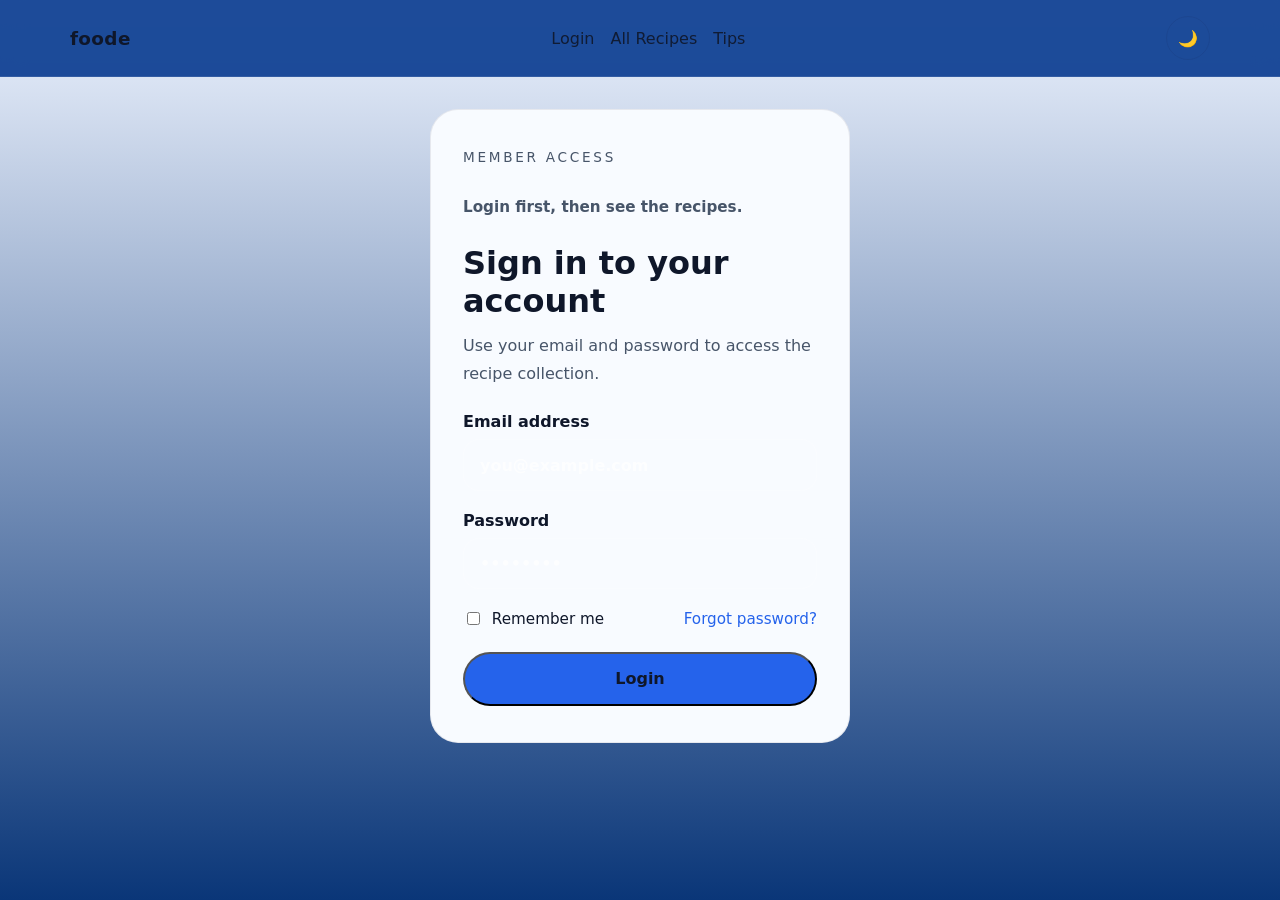
<file: index.html>
<!doctype html>
<html lang="en">
<head>
  <meta charset="utf-8" />
  <meta name="viewport" content="width=device-width,initial-scale=1" />
  <title>Foode — All Recipes</title>
  <link rel="stylesheet" href="style.css" />
</head>
<body>
  <header class="site-header">
    <div class="topbar">
      <div class="brand">foode</div>
      <nav class="nav-links" aria-label="Primary navigation">
        <a href="food.html">Login</a>
        <a href="recipes.html">All Recipes</a>
        <a href="tips.html">Tips</a>
      </nav>
      <button id="theme-toggle" class="theme-toggle" aria-label="Toggle dark and light mode">🌙</button>
    </div>
  </header>

  <main class="page-content">
    <section class="section recipe-section">
      <div class="section-header">
        <h1>Global Traditional Foods – Step-by-Step Recipe Collection</h1>
        <p>That’s a very large list, so here’s a simple “how it’s usually made” guide for each item in short form.</p>
      </div>

      <h2>Armenia, Georgia, Turkey & Central Asia</h2>

      <h3>Shashlik (Tajikistan)</h3>
      <ol>
        <li>Cut meat into cubes.</li>
        <li>Mix onion, vinegar, salt, pepper and spices.</li>
        <li>Marinate meat for 1–2 hours.</li>
        <li>Thread meat onto skewers.</li>
        <li>Grill until cooked and slightly charred.</li>
        <li>Serve hot with bread or salad.</li>
      </ol>

      <h3>Kuttab (Azerbaijan)</h3>
      <p>Make thin dough circles, fill with greens or meat, fold and cook on a dry pan. Brush with butter.</p>

      <h3>Khachapuri (Georgia)</h3>
      <ol>
        <li>Prepare soft yeast dough and let it rise.</li>
        <li>Mix cheese with butter.</li>
        <li>Shape dough into boat form.</li>
        <li>Fill center with cheese mixture.</li>
        <li>Bake until golden brown.</li>
        <li>Add butter and egg on top before serving.</li>
      </ol>

      <h3>Khinkali (Georgia)</h3>
      <p>Fill dumpling dough with spiced meat and broth, fold into pleats and boil until cooked.</p>

      <h3>Dolma (Armenia)</h3>
      <p>Stuff grape leaves with rice, herbs and meat. Roll tightly and simmer with lemon.</p>

      <h3>Lavash (Armenia)</h3>
      <p>Mix flour, water and salt into dough. Roll thin and cook on a hot griddle.</p>

      <h3>Gata (Armenia)</h3>
      <p>Prepare buttery pastry filled with sweet flour mixture. Bake until golden.</p>

      <h3>Baklava (Turkey)</h3>
      <p>Layer phyllo sheets with butter and nuts. Bake and pour sugar syrup on top.</p>

      <h3>Doner Kebab (Turkey)</h3>
      <p>Marinate sliced meat with yogurt and spices. Roast or pan-cook and serve in bread.</p>

      <h3>Pide (Turkey)</h3>
      <p>Shape dough into boats, fill with cheese or meat and bake until crisp.</p>

      <h3>Meze (Turkey)</h3>
      <p>Serve small dishes like hummus, olives, yogurt dips and salads together.</p>

      <h3>Kofte (Turkey)</h3>
      <p>Mix minced meat with onion, parsley and spices. Shape and grill or fry.</p>

      <hr />

      <h2>European Traditional Foods</h2>

      <h3>Pizza Neapolitan (Italy)</h3>
      <ol>
        <li>Prepare pizza dough and let it rise.</li>
        <li>Spread tomato sauce over the dough.</li>
        <li>Add mozzarella cheese.</li>
        <li>Bake in a very hot oven.</li>
        <li>Add fresh basil and olive oil.</li>
        <li>Slice and serve hot.</li>
      </ol>

      <h3>Lasagna (Italy)</h3>
      <p>Layer pasta sheets with meat sauce, béchamel and cheese. Bake until bubbling.</p>

      <h3>Spaghetti Carbonara (Italy)</h3>
      <p>Cook pasta and mix with egg, cheese, pepper and crispy pancetta.</p>

      <h3>Risotto (Italy)</h3>
      <p>Cook arborio rice slowly with broth, butter, onion and parmesan.</p>

      <h3>Gelato (Italy)</h3>
      <p>Churn milk, cream, sugar and flavoring into smooth frozen dessert.</p>

      <h3>Tiramisu (Italy)</h3>
      <p>Layer coffee-soaked biscuits with mascarpone cream and cocoa powder.</p>

      <h3>Gnocchi (Italy)</h3>
      <p>Mix mashed potatoes with flour, shape dumplings and boil until floating.</p>

      <h3>Focaccia (Italy)</h3>
      <p>Top olive oil dough with herbs and bake until fluffy and golden.</p>

      <hr />

      <h2>African Foods</h2>

      <h3>Poulet Nyembwe (Gabon)</h3>
      <p>Cook chicken in rich palm nut sauce with spices and vegetables.</p>

      <h3>Thieboudienne (Senegal)</h3>
      <p>Cook fish, vegetables and rice together in tomato-based broth.</p>

      <h3>Yassa Chicken (Senegal)</h3>
      <p>Marinate chicken with lemon and onions, then grill and simmer.</p>

      <h3>Maafe (West Africa)</h3>
      <p>Prepare peanut stew with meat, vegetables and tomatoes.</p>

      <h3>Waakye (Ghana)</h3>
      <p>Cook rice and beans together with millet leaves for color and flavor.</p>

      <h3>Kelewele (Ghana)</h3>
      <p>Season ripe plantains with ginger and chili, then fry until caramelized.</p>

      <h3>Shisa Nyama (South Africa)</h3>
      <p>Season meat and grill over open flame barbecue.</p>

      <h3>Malva Pudding (South Africa)</h3>
      <p>Bake sweet sponge pudding and pour warm cream sauce over it.</p>

      <h3>Milk Tart (South Africa)</h3>
      <p>Fill pastry crust with creamy cinnamon custard.</p>

      <hr />

      <h2>Middle Eastern Foods</h2>

      <h3>Mansaf (Jordan)</h3>
      <p>Serve lamb cooked in yogurt sauce over rice and flatbread.</p>

      <h3>Kabsa (Saudi Arabia)</h3>
      <ol>
        <li>Fry onions in oil.</li>
        <li>Add chicken or meat with spices.</li>
        <li>Add tomatoes and cook well.</li>
        <li>Pour water or broth and simmer.</li>
        <li>Add rice and cook until soft.</li>
        <li>Garnish with nuts or raisins.</li>
      </ol>

      <h3>Mandi (Yemen)</h3>
      <p>Prepare smoky rice and slow-cooked meat with aromatic spices.</p>

      <h3>Maqluba (Palestine)</h3>
      <p>Layer rice, vegetables and meat in pot, cook and flip upside down.</p>

      <h3>Musakhan (Palestine)</h3>
      <p>Top flatbread with onions, sumac and roasted chicken.</p>

      <h3>Kibbeh (Lebanon)</h3>
      <p>Mix bulgur with minced meat and spices. Fry or bake with filling.</p>

      <h3>Manakish (Lebanon)</h3>
      <p>Spread za’atar or cheese on flatbread dough and bake.</p>

      <h3>Fattoush (Lebanon)</h3>
      <p>Mix vegetables, herbs, and toasted pita with lemon dressing.</p>

      <h3>Kofta Mishwiyyeh (Lebanon)</h3>
      <p>Shape seasoned minced meat skewers and grill.</p>

      <h3>Kunafa (Middle East)</h3>
      <p>Layer shredded pastry with cheese, bake and soak with syrup.</p>

      <h3>Umm Ali (Egypt)</h3>
      <p>Bake puff pastry pieces with milk, nuts and raisins.</p>

      <h3>Basbousa (Egypt)</h3>
      <p>Bake semolina cake and soak with sugar syrup.</p>

      <h3>Halva (Middle East)</h3>
      <p>Cook tahini with sugar syrup into dense sweet confection.</p>

      <h3>Tahini (Middle East)</h3>
      <p>Blend toasted sesame seeds with oil into smooth paste.</p>

      <h3>Labneh (Middle East)</h3>
      <p>Strain yogurt overnight until thick and creamy.</p>

      <h3>Muhammara (Syria)</h3>
      <p>Blend roasted peppers, walnuts, breadcrumbs and pomegranate molasses.</p>

      <h3>Ghraybeh (Syria)</h3>
      <p>Bake buttery shortbread cookies with powdered sugar.</p>

      <h3>Biryani (Iraqi Style)</h3>
      <p>Layer spiced rice with meat and saffron, then steam together.</p>

      <h3>Masgouf (Iraq)</h3>
      <p>Marinate fish with tamarind and grill over open fire.</p>

      <h3>Kleicha (Iraq)</h3>
      <p>Prepare date-filled spiced cookies and bake.</p>

      <h3>Tahdig (Iran)</h3>
      <p>Cook rice until crispy golden crust forms at the bottom.</p>

      <h3>Ghormeh Sabzi (Iran)</h3>
      <p>Simmer herbs, beans and meat into fragrant stew.</p>

      <h3>Fesenjan (Iran)</h3>
      <p>Cook chicken in walnut and pomegranate sauce.</p>

      <h3>Joojeh Kabab (Iran)</h3>
      <p>Marinate chicken with saffron and yogurt, then grill.</p>

      <h3>Ash Reshteh (Iran)</h3>
      <p>Make thick soup with herbs, noodles and beans.</p>

      <h3>Sohan (Iran)</h3>
      <p>Cook saffron brittle with butter, flour and pistachios.</p>

      <h3>Gaz (Iran)</h3>
      <p>Prepare nougat with pistachios and rosewater.</p>

      <h3>Machboos (Kuwait/UAE)</h3>
      <p>Cook spiced rice with meat, onions and dried lime.</p>

      <h3>Luqaimat (UAE)</h3>
      <p>Fry dough balls and drizzle with date syrup.</p>

      <h3>Balaleet (UAE)</h3>
      <p>Cook sweet vermicelli with saffron and top with omelet.</p>

      <h3>Shuwa (Oman)</h3>
      <p>Slow-cook marinated meat wrapped in leaves until tender.</p>

      <h3>Saloona (Qatar)</h3>
      <p>Prepare spiced stew with meat and vegetables.</p>

      <h3>Harees (Middle East)</h3>
      <p>Cook wheat and meat slowly until creamy.</p>

      <h3>Bourek (Algeria)</h3>
      <p>Fill pastry with meat or cheese and fry or bake.</p>

      <h3>Tajine Lahlou (Algeria)</h3>
      <p>Cook lamb with dried fruits and sweet spices.</p>

      <h3>Lablabi (Tunisia)</h3>
      <p>Serve chickpea soup with bread, garlic and cumin.</p>

      <h3>Brik (Tunisia)</h3>
      <p>Fill pastry with egg and tuna, then fry crispy.</p>

      <h3>Ojja (Tunisia)</h3>
      <p>Cook eggs in spicy tomato and sausage sauce.</p>

      <h3>Madrouba (Qatar)</h3>
      <p>Cook rice, milk and chicken into creamy porridge.</p>

      <hr />

      <h2>Traditional Drinks & Desserts</h2>

      <h3>Jébena Coffee (Ethiopia)</h3>
      <p>Brew freshly roasted coffee beans in traditional clay pot.</p>

      <h3>Rooibos Tea (South Africa)</h3>
      <p>Steep rooibos leaves in hot water and serve warm.</p>

      <h3>Maghrebi Mint Tea (Morocco)</h3>
      <p>Brew green tea with fresh mint and sugar.</p>

      <h3>Karkadeh (Egypt)</h3>
      <p>Steep hibiscus flowers in hot water with sugar.</p>

      <h3>Sobia (Saudi Arabia)</h3>
      <p>Blend barley or bread with milk, sugar and cardamom.</p>

      <h3>Karak Chai (Middle East)</h3>
      <p>Boil tea with milk, sugar and spices.</p>

      <h3>Qahwa (Arabian Coffee)</h3>
      <p>Brew lightly roasted coffee with cardamom and saffron.</p>

      <h3>Esh El Asfour (Lebanon)</h3>
      <p>Cook small pasta in sweet milk pudding.</p>

      <h3>Awameh (Syria)</h3>
      <p>Fry dough balls and coat with syrup.</p>

      <h3>Ma'amoul (Middle East)</h3>
      <p>Bake semolina cookies stuffed with dates or nuts.</p>

      <h3>Kataifi (Middle East)</h3>
      <p>Fill shredded pastry with nuts, bake and add syrup.</p>

      <h3>Zalabia (Middle East)</h3>
      <p>Fry batter spirals and soak in syrup.</p>

      <hr />

      <h2>Global Modern Favorites</h2>

      <h3>Choc Lava Cake</h3>
      <p>Bake chocolate cake with soft molten center.</p>

      <h3>Chocolate Mousse</h3>
      <p>Whip melted chocolate with cream and chill.</p>

      <h3>Oreo Bread</h3>
      <p>Mix crushed Oreos into bread batter and bake.</p>

      <h3>Homemade Popsicles</h3>
      <p>Freeze fruit juice or yogurt in molds.</p>

      <h3>Egg Pops</h3>
      <p>Coat boiled eggs with batter and fry on sticks.</p>

      <h3>Cronut (Global)</h3>
      <p>Layer croissant dough, fry like donut and glaze.</p>

      <h3>Cake Pops (Global)</h3>
      <p>Mix cake crumbs with frosting, shape into balls and coat with chocolate.</p>

      <h3>Bubble Tea (Taiwan)</h3>
      <ol>
        <li>Brew strong tea and cool it.</li>
        <li>Cook tapioca pearls until soft.</li>
        <li>Add sugar syrup to the pearls.</li>
        <li>Mix tea with milk and ice.</li>
        <li>Add tapioca pearls into a glass.</li>
        <li>Pour tea mixture over and serve with a wide straw.</li>
      </ol>

      <h3>Acai Bowl (Brazil)</h3>
      <p>Blend frozen acai with fruits and top with granola.</p>

      <h3>Avocado Toast (Global)</h3>
      <p>Spread mashed avocado on toasted bread with seasoning.</p>

      <hr />

      <h2>Exotic & Regional Specialties</h2>

      <h3>Casu Marzu (Italy)</h3>
      <p>A traditional Sardinian sheep milk cheese that contains live insect larvae (maggots). It is known for its extremely pungent flavor and soft, spreadable texture, making it one of the most polarizing and unique cheeses in the world.</p>

      <h3>Escamoles (Mexico)</h3>
      <p>Often referred to as "insect caviar," this delicacy consists of the edible larvae and pupae of ants harvested from the roots of the agave plant. It has a mild, buttery, and slightly nutty flavor, typically sautéed with butter and spices.</p>

      <h3>Hákarl (Iceland)</h3>
      <p>A national dish of Iceland consisting of fermented shark meat. The shark is cured with a specific fermentation process and hung to dry for several months. It is known for its very strong ammonia-rich smell and taste.</p>

      <h3>Bird's Nest Soup (China)</h3>
      <p>A highly prized and expensive delicacy in Chinese cuisine made from the solidified saliva of swiftlets. The nests are harvested from deep cave walls and dissolved in broth to create a gelatinous, nourishing soup.</p>

      <h2>Regional Indian Specialties</h2>

      <h3>Poha Jalebi (Indore)</h3>
      <p>While poha is common across India, the specific combination of flattened rice served with crispy, syrupy jalebi, crunchy sev, and a spicy fennel seed gravy is a signature, unique breakfast pairing native to Madhya Pradesh.</p>

      <h3>Litti Chokha (Bihar)</h3>
      <p>A rustic, traditional dish made of whole wheat dough balls stuffed with roasted gram flour (sattu), baked over coal, and served with a mashed vegetable chokha (spiced potato, tomato, and eggplant).</p>

      <h3>Gobhi Musallam (Awadhi)</h3>
      <p>An elaborate royal vegetarian dish where a whole cauliflower is carefully blanched, stuffed, and roasted or slow-cooked in a rich, creamy Mughlai gravy. It is a stunning visual and textual treat.</p>

      <hr />

      <h2>Quick Snack Ideas</h2>

      <h3>Cheesy Paneer &amp; Veggie Toast</h3>
      <p>Combine grated paneer (cottage cheese), finely chopped capsicum, onions, and a dash of herbs. Spread this mixture on whole-wheat bread, top it with a slice of cheese, and toast it on a tawa until golden. It’s a protein-packed mini-pizza alternative.</p>

      <h3>Tangy Sweet Corn Chaat</h3>
      <p>Toss boiled sweet corn with finely chopped tomatoes, a squeeze of lemon juice, and a sprinkle of chaat masala. For extra crunch, you can mix in boiled potatoes or diced cucumber. It is naturally sweet, slightly spicy, and very refreshing.</p>

      <h3>Veggie &amp; Cheese Pinwheels</h3>
      <p>Spread cream cheese or mayonnaise on a tortilla (or chapati). Sprinkle shredded cheese, finely chopped vegetables (like carrots and bell peppers), and maybe a few pieces of sliced ham or crushed nuts. Roll it up tightly, slice into bite-sized "wheels," and watch them disappear.</p>

      <hr />

      <h2>Chips &amp; Snacks</h2>

      <h3>Potato Chips</h3>
      <ol>
        <li>Slice potatoes very thin.</li>
        <li>Soak in water and dry well.</li>
        <li>Deep fry until crispy.</li>
        <li>Add salt or seasoning.</li>
      </ol>

      <h3>French Fries</h3>
      <ol>
        <li>Cut potatoes into strips.</li>
        <li>Soak in cold water.</li>
        <li>Fry once at medium heat.</li>
        <li>Fry again at high heat for crispiness.</li>
        <li>Add salt.</li>
      </ol>

      <h3>Nachos</h3>
      <ol>
        <li>Cut tortillas into triangles.</li>
        <li>Fry or bake until crispy.</li>
        <li>Add cheese, salsa, jalapeños, and sauces.</li>
      </ol>

      <h3>Cheese Puffs</h3>
      <p>Make cornmeal dough. Shape into puffs. Bake or fry. Coat with cheese powder.</p>

      <h3>Butter Popcorn</h3>
      <ol>
        <li>Heat oil or butter in a pan.</li>
        <li>Add popcorn kernels.</li>
        <li>Cover until popping stops.</li>
        <li>Mix with melted butter and salt.</li>
      </ol>

      <hr />

      <h2>Fast Food</h2>

      <h3>Burgers</h3>
      <ol>
        <li>Cook chicken or veg patty.</li>
        <li>Toast burger buns.</li>
        <li>Add lettuce, tomato, onion, cheese, sauces.</li>
        <li>Assemble and serve.</li>
      </ol>

      <h3>Pizza</h3>
      <ol>
        <li>Prepare pizza dough.</li>
        <li>Spread pizza sauce.</li>
        <li>Add cheese and toppings.</li>
        <li>Bake until golden.</li>
      </ol>

      <h3>Hot Dogs</h3>
      <ol>
        <li>Cook sausage.</li>
        <li>Place in bun.</li>
        <li>Add ketchup, mustard, onions, or cheese.</li>
      </ol>

      <h3>Fried Chicken</h3>
      <p>Marinate chicken. Coat with flour and spices. Deep fry until crispy.</p>

      <h3>Shawarma</h3>
      <ol>
        <li>Marinate chicken or meat.</li>
        <li>Grill or roast.</li>
        <li>Slice thinly.</li>
        <li>Wrap in pita with garlic sauce and vegetables.</li>
      </ol>

      <hr />

      <h2>Sweet Junk Foods</h2>

      <h3>Donuts</h3>
      <ol>
        <li>Prepare sweet dough.</li>
        <li>Shape into rings.</li>
        <li>Deep fry.</li>
        <li>Add glaze or sugar.</li>
      </ol>

      <h3>Ice Cream</h3>
      <ol>
        <li>Mix milk, cream, sugar, and flavor.</li>
        <li>Chill and churn.</li>
        <li>Freeze until solid.</li>
      </ol>

      <h3>Chocolate Bars</h3>
      <ol>
        <li>Melt cocoa and cocoa butter.</li>
        <li>Add sugar and milk.</li>
        <li>Pour into molds.</li>
        <li>Cool and harden.</li>
      </ol>

      <h3>Candy</h3>
      <ol>
        <li>Heat sugar syrup.</li>
        <li>Add flavor and color.</li>
        <li>Shape and cool.</li>
      </ol>

      <h3>Cookies</h3>
      <ol>
        <li>Mix flour, butter, sugar, and eggs.</li>
        <li>Shape dough.</li>
        <li>Bake until golden.</li>
      </ol>

      <hr />

      <h2>Bakery &amp; Processed Foods</h2>

      <h3>Cream Cakes</h3>
      <ol>
        <li>Bake sponge cake.</li>
        <li>Add cream layers.</li>
        <li>Decorate with icing.</li>
      </ol>

      <h3>Puffs</h3>
      <ol>
        <li>Prepare puff pastry.</li>
        <li>Add filling (veg/chicken).</li>
        <li>Bake until flaky.</li>
      </ol>

      <h3>Instant Noodles</h3>
      <p>Make noodle dough. Steam and fry-dry noodles. Pack with seasoning sachets.</p>

      <h3>Packaged Cupcakes</h3>
      <p>Make cake batter. Bake in small cups. Add frosting and pack.</p>

      <h3>Sugary Cereals</h3>
      <p>Shape grain mixture. Toast or bake. Coat with sugar syrup.</p>

      <hr />

      <h2>Drinks &amp; Frozen Treats</h2>

      <h3>Cola / Soft Drinks</h3>
      <ol>
        <li>Mix flavored syrup, sugar, and water.</li>
        <li>Add carbon dioxide gas.</li>
        <li>Chill and bottle.</li>
      </ol>

      <h3>Milkshakes</h3>
      <ol>
        <li>Blend milk, ice cream, and flavoring.</li>
        <li>Serve cold.</li>
      </ol>

      <h3>Energy Drinks</h3>
      <p>Mix water, sugar, caffeine, vitamins, and flavor. Carbonate and bottle.</p>

      <h3>Slushies</h3>
      <ol>
        <li>Blend flavored syrup with crushed ice.</li>
        <li>Freeze slightly for slushy texture.</li>
      </ol>

      <hr />

      <h2>Indian Street Junk Foods</h2>

      <h3>Pani Puri</h3>
      <ol>
        <li>Make crispy puris.</li>
        <li>Fill with potato/chickpeas.</li>
        <li>Add spicy tangy water.</li>
      </ol>

      <h3>Samosa</h3>
      <ol>
        <li>Prepare spicy potato filling.</li>
        <li>Fill pastry sheets.</li>
        <li>Fold into triangles.</li>
        <li>Deep fry.</li>
      </ol>

      <h3>Kathi Roll</h3>
      <ol>
        <li>Cook paratha.</li>
        <li>Add chicken/paneer filling.</li>
        <li>Add sauces and onions.</li>
        <li>Roll and serve.</li>
      </ol>

      <h3>Momos</h3>
      <ol>
        <li>Prepare dough wrappers.</li>
        <li>Fill with vegetables or meat.</li>
        <li>Steam or fry.</li>
      </ol>

      <h3>Loaded Sandwiches</h3>
      <p>Layer bread with vegetables, cheese, sauces, and fillings. Grill or toast.</p>

      <hr />

      <h2>Quick &amp; Easy Recipes</h2>

      <h3>Chocolate Lava Cake (Makes 2)</h3>
      <p>Ingredients: 50g dark chocolate, 40g butter, 1 egg, 2 tbsp sugar, 1 tbsp flour.</p>
      <ol>
        <li>Melt chocolate and butter together in a microwave; stir until smooth.</li>
        <li>Whisk the egg and sugar in a bowl until pale. Fold in the melted chocolate.</li>
        <li>Gently stir in the flour until just combined. Do not overmix.</li>
        <li>Pour into two greased ramekins. Bake at 200°C for 10–12 minutes. The edges must be firm but the center jiggly.</li>
        <li>Serve hot.</li>
      </ol>

      <h3>Quick Chocolate Mousse</h3>
      <p>Ingredients: 100g dark chocolate, 150ml heavy whipping cream, 1 tbsp sugar.</p>
      <ol>
        <li>Melt the chocolate in a heatproof bowl over simmering water; let it cool slightly.</li>
        <li>Whip the heavy cream and sugar until stiff peaks form.</li>
        <li>Fold one-third of the whipped cream into the melted chocolate to lighten it.</li>
        <li>Gently fold in the remaining cream. Spoon into glasses and chill for 2 hours.</li>
      </ol>

      <h3>3-Ingredient Oreo Bread</h3>
      <p>Ingredients: 28 Oreo cookies, 1 tsp baking powder, 1 cup milk.</p>
      <ol>
        <li>Crush the Oreos into a fine powder using a blender.</li>
        <li>Mix the cookie powder with baking powder and milk until a smooth batter forms.</li>
        <li>Pour into a lined loaf tin.</li>
        <li>Bake at 180°C for 30 minutes, or until a toothpick inserted comes out clean.</li>
      </ol>

      <h3>Homemade Fruit Pops (Popsicles)</h3>
      <p>Ingredients: 2 cups of fresh fruit (mango, berries, or watermelon), 2 tbsp honey, 1 tbsp lemon juice.</p>
      <ol>
        <li>Blend the fruit, honey, and lemon juice together until completely smooth.</li>
        <li>Pour the mixture into popsicle moulds.</li>
        <li>Insert wooden sticks into the center.</li>
        <li>Freeze for at least 6 hours before unmoulding.</li>
      </ol>

      <h3>Savory Fried Egg Pops</h3>
      <p>Ingredients: 4 hard-boiled eggs, 1 raw egg (beaten), ½ cup breadcrumbs, salt, pepper, skewers.</p>
      <ol>
        <li>Peel the boiled eggs and carefully insert a wooden skewer into the bottom of each.</li>
        <li>Roll each egg in salt, pepper, and then dip entirely into the beaten egg.</li>
        <li>Coat the eggs thoroughly in breadcrumbs.</li>
        <li>Deep fry or air-fry at 190°C for 4 minutes until golden brown and crispy.</li>
      </ol>

      <h3>The Indian Curry Base (For Butter Chicken, Tikka Masala, Paneer, &amp; Veggies)</h3>
      <ol>
        <li>Fry 1 chopped onion, 1 tbsp ginger-garlic paste, and 2 pureed tomatoes in oil until thick.</li>
        <li>Add ½ tsp turmeric, 1 tsp chili powder, and 1 tsp garam masala.</li>
        <li>Toss in your protein (Paneer, Chicken, or Veggies). Add a splash of water and simmer for 10 minutes.</li>
        <li>Stir in 2 tbsp heavy cream at the very end. Done!</li>
      </ol>

      <h3>The Universal Fried Rice &amp; Noodles (For China, Japan, Thailand, &amp; Korea)</h3>
      <ol>
        <li>Heat oil in a wok on high heat. Sauté chopped garlic and any veggies/meat for 3 minutes.</li>
        <li>Toss in cold cooked rice OR boiled noodles.</li>
        <li>Add 2 tbsp soy sauce, 1 tbsp vinegar, and ½ tsp black pepper.</li>
        <li>Toss rapidly on high heat for 2 minutes. Garnish with green onions.</li>
      </ol>

      <h3>The Classic Italian Pasta Cream (For Carbonara, Alfredo, &amp; Mac &amp; Cheese)</h3>
      <ol>
        <li>Boil your favorite pasta in salted water. Save ½ cup of pasta water before draining.</li>
        <li>In a pan, melt 2 tbsp butter with whipped cream or egg yolks (for Carbonara).</li>
        <li>Toss the hot pasta into the pan.</li>
        <li>Throw in a massive handful of Parmesan cheese and a splash of pasta water. Stir until sticky and glossy.</li>
      </ol>

      <h3>The Street Food Taco &amp; Wrap Magic (For Mexico, Middle East, &amp; Tacos)</h3>
      <ol>
        <li>Pan-fry minced meat or beans with cumin, garlic powder, and paprika.</li>
        <li>Warm up a tortilla, pita, or flatbread.</li>
        <li>Layer the meat, add chopped onions, tomatoes, and cilantro.</li>
        <li>Squeeze fresh lime juice or drizzle garlic yogurt over it and roll it up.</li>
      </ol>

      <h3>The Western Pan-Sear (For Hamburgers, Steaks, &amp; Schnitzels)</h3>
      <ol>
        <li>Shape meat patties or flatten chicken breasts. Season generously with salt and pepper.</li>
        <li>Heat a heavy pan with 1 tbsp of oil until smoking hot.</li>
        <li>Sear the meat for 3–4 minutes on each side without moving it to get a dark crust.</li>
        <li>Drop in 1 tbsp of butter and a smashed garlic clove to baste the meat for the final 60 seconds.</li>
      </ol>

      <h2>Chicken Biryani (India)</h2>
      <h3>Ingredients</h3>
      <ul>
        <li>Chicken</li>
        <li>Basmati rice</li>
        <li>Onion</li>
        <li>Tomato</li>
        <li>Yogurt</li>
        <li>Biryani spices</li>
        <li>Oil or ghee</li>
      </ul>
      <h3>Step-by-Step Method</h3>
      <ol>
        <li>Wash and soak rice for 20 minutes.</li>
        <li>Marinate chicken with yogurt and spices.</li>
        <li>Fry onions until golden brown.</li>
        <li>Add tomatoes and cook well.</li>
        <li>Add marinated chicken and cook halfway.</li>
        <li>Boil rice until half cooked.</li>
        <li>Layer rice over chicken.</li>
        <li>Cover and cook on low flame.</li>
        <li>Serve hot with raita.</li>
      </ol>

      <hr />

      <h2>Doner Kebab (Turkey)</h2>
      <h3>Ingredients</h3>
      <ul>
        <li>Chicken or mutton</li>
        <li>Yogurt</li>
        <li>Garlic</li>
        <li>Chili powder</li>
        <li>Bread or pita</li>
      </ul>
      <h3>Step-by-Step Method</h3>
      <ol>
        <li>Slice meat into thin pieces.</li>
        <li>Mix yogurt, garlic and spices.</li>
        <li>Marinate meat for 1 hour.</li>
        <li>Grill or fry the meat.</li>
        <li>Place meat inside pita bread.</li>
        <li>Add vegetables and sauce.</li>
        <li>Roll and serve hot.</li>
      </ol>

      <hr />

      <h2>Mandi (Yemen)</h2>
      <h3>Ingredients</h3>
      <ul>
        <li>Chicken or mutton</li>
        <li>Basmati rice</li>
        <li>Mandi spices</li>
        <li>Onion</li>
        <li>Butter</li>
      </ul>
      <h3>Step-by-Step Method</h3>
      <ol>
        <li>Clean and marinate the meat.</li>
        <li>Cook rice with spices separately.</li>
        <li>Roast or steam the meat until tender.</li>
        <li>Place meat over rice.</li>
        <li>Add smoky flavor using charcoal if needed.</li>
        <li>Serve hot with sauce.</li>
      </ol>

      <hr />

      <h2>Shashlik (Tajikistan)</h2>
      <h3>Ingredients</h3>
      <ul>
        <li>Mutton or beef</li>
        <li>Onion</li>
        <li>Vinegar</li>
        <li>Pepper</li>
        <li>Salt</li>
      </ul>
      <h3>Step-by-Step Method</h3>
      <ol>
        <li>Cut meat into cubes.</li>
        <li>Mix onion, vinegar and spices.</li>
        <li>Marinate meat for 2 hours.</li>
        <li>Put meat on skewers.</li>
        <li>Grill over charcoal fire.</li>
        <li>Turn often until fully cooked.</li>
        <li>Serve hot with salad.</li>
      </ol>

      <hr />

      <h2>Joojeh Kabab (Iran)</h2>
      <h3>Ingredients</h3>
      <ul>
        <li>Chicken</li>
        <li>Yogurt</li>
        <li>Saffron</li>
        <li>Lemon juice</li>
        <li>Butter</li>
      </ul>
      <h3>Step-by-Step Method</h3>
      <ol>
        <li>Cut chicken into pieces.</li>
        <li>Mix yogurt, saffron and lemon juice.</li>
        <li>Marinate chicken for 2 hours.</li>
        <li>Put chicken on skewers.</li>
        <li>Grill until golden and juicy.</li>
        <li>Brush with butter.</li>
        <li>Serve with rice.</li>
      </ol>
    </section>
  </main>

    <script>
    (function() {
      if (localStorage.getItem('loggedIn') !== '1') { window.location.href = 'food.html'; return; }
      const html = document.documentElement;
      const toggle = document.getElementById('theme-toggle');
      const storedTheme = localStorage.getItem('theme');
      const prefersDark = window.matchMedia('(prefers-color-scheme: dark)').matches;

      function setTheme(theme) {
        html.classList.remove('theme-light', 'theme-dark');
        html.classList.add(theme === 'dark' ? 'theme-dark' : 'theme-light');
        toggle.textContent = theme === 'dark' ? '☀️' : '🌙';
        localStorage.setItem('theme', theme);
      }

      const initialTheme = storedTheme || (prefersDark ? 'dark' : 'light');
      setTheme(initialTheme);

      toggle.addEventListener('click', function() {
        const nextTheme = html.classList.contains('theme-dark') ? 'light' : 'dark';
        setTheme(nextTheme);
      });
    })();
  </script>
</body>
</html>
</file>
<file: style.css>
:root {
  --bg: #0b3d91;
  --surface: rgba(255, 255, 255, 0.12);
  --card: rgba(255, 255, 255, 0.16);
  --accent: #7dd3fc;
  --text: #ffffff;
  --muted: #dbeafe;
  --border: rgba(255, 255, 255, 0.18);
}

html.theme-light {
  --bg: #eef4ff;
  --surface: #f8fbff;
  --card: #ffffff;
  --accent: #2563eb;
  --text: #0f172a;
  --muted: #475569;
  --border: rgba(15, 23, 42, 0.08);
}

html.theme-dark {
  --bg: #0b3d91;
  --surface: rgba(255, 255, 255, 0.12);
  --card: rgba(255, 255, 255, 0.16);
  --accent: #7dd3fc;
  --text: #ffffff;
  --muted: #dbeafe;
  --border: rgba(255, 255, 255, 0.18);
}

* {
  box-sizing: border-box;
}

html,
body {
  min-height: 100%;
}

body {
  margin: 0;
  font-family: Inter, system-ui, 'Segoe UI', Roboto, Helvetica, Arial, sans-serif;
  background: linear-gradient(180deg, var(--bg) 0%, #0a3678 100%);
  color: var(--text);
  -webkit-font-smoothing: antialiased;
  -moz-osx-font-smoothing: grayscale;
}

body a {
  color: inherit;
}

button,
a.btn {
  font: inherit;
}

.site-header {
  position: sticky;
  top: 0;
  z-index: 10;
  background: rgba(11, 61, 145, 0.92);
  backdrop-filter: blur(12px);
  border-bottom: 1px solid rgba(255, 255, 255, 0.1);
}

.topbar {
  max-width: 1180px;
  margin: 0 auto;
  padding: 1rem 1.25rem;
  display: flex;
  align-items: center;
  justify-content: space-between;
  gap: 1rem;
}

.brand {
  font-size: 1.15rem;
  font-weight: 800;
  letter-spacing: 0.02em;
}

.nav-links {
  display: flex;
  flex-wrap: wrap;
  gap: 1rem;
  justify-content: center;
}

.nav-links a {
  color: var(--text);
  text-decoration: none;
  font-weight: 500;
  opacity: 0.9;
}

.nav-links a:hover {
  opacity: 1;
}

.theme-toggle {
  border: 1px solid var(--border);
  border-radius: 999px;
  width: 44px;
  height: 44px;
  background: transparent;
  color: var(--text);
  cursor: pointer;
}

.hero {
  padding: 5rem 1.25rem 4rem;
  max-width: 1180px;
  margin: 0 auto;
}

.hero-copy {
  max-width: 680px;
}

.eyebrow {
  margin: 0 0 1rem;
  text-transform: uppercase;
  letter-spacing: 0.2em;
  color: var(--accent);
  font-size: 0.85rem;
}

.hero h1 {
  margin: 0;
  font-size: clamp(2.75rem, 4vw, 4.5rem);
  line-height: 1.02;
}

.hero-text {
  margin: 1.25rem 0 0;
  max-width: 44rem;
  color: var(--muted);
  line-height: 1.8;
}

.hero-actions {
  margin-top: 2rem;
  display: flex;
  flex-wrap: wrap;
  gap: 1rem;
}

.btn {
  display: inline-flex;
  align-items: center;
  justify-content: center;
  padding: 0.95rem 1.7rem;
  border-radius: 999px;
  background: var(--accent);
  color: #0f172a;
  font-weight: 700;
  text-decoration: none;
  transition: transform 0.2s ease, opacity 0.2s ease;
}

.btn:hover {
  transform: translateY(-1px);
  opacity: 0.95;
}

.btn-secondary {
  background: rgba(255, 255, 255, 0.14);
  color: var(--text);
}

.section {
  padding: 4rem 1.25rem;
  max-width: 1180px;
  margin: 0 auto;
}

.section-header {
  display: grid;
  gap: 0.75rem;
  max-width: 720px;
  margin-bottom: 2rem;
}

.section h2,
.section h3 {
  margin: 0 0 1rem;
}

.about-section p {
  margin: 0;
  color: var(--muted);
  line-height: 1.85;
}

.pricing-grid,
.services-grid {
  display: grid;
  grid-template-columns: repeat(auto-fit, minmax(220px, 1fr));
  gap: 1rem;
}

.price-card,
.feature-card {
  background: var(--surface);
  border: 1px solid var(--border);
  border-radius: 24px;
  padding: 1.75rem;
  backdrop-filter: blur(14px);
}

.price-card h3,
.feature-card {
  margin: 0 0 0.75rem;
}

.price-card p {
  margin: 0.5rem 0;
  line-height: 1.7;
}

.price-card p:first-of-type {
  font-size: 1.5rem;
  font-weight: 700;
}

.feature-card {
  font-weight: 600;
  color: var(--text);
  min-height: 140px;
  display: grid;
  place-content: center;
  text-align: center;
}

.site-footer {
  background: rgba(4, 30, 82, 0.95);
  border-top: 1px solid rgba(255, 255, 255, 0.08);
  color: var(--muted);
}

.footer-content {
  display: grid;
  grid-template-columns: repeat(auto-fit, minmax(180px, 1fr));
  gap: 1.5rem;
  max-width: 1180px;
  margin: 0 auto;
  padding: 3rem 1.25rem 1.5rem;
}

.footer-content strong {
  display: block;
  color: var(--text);
  margin-bottom: 0.75rem;
}

.footer-bottom {
  text-align: center;
  padding: 1.5rem 1.25rem 3rem;
  color: var(--muted);
}

.page-content {
  max-width: 1180px;
  margin: 0 auto;
  padding: 2rem 1.25rem;
}

.login-page {
  display: grid;
  place-items: center;
  padding-bottom: 2rem;
}

.login-card {
  width: min(100%, 420px);
  background: var(--surface);
  border: 1px solid var(--border);
  border-radius: 28px;
  padding: 2.25rem 2rem;
  backdrop-filter: blur(18px);
}

.recipe-section {
  padding-top: 2rem;
}

.recipe-section h1,
.recipe-section h2,
.recipe-section h3 {
  color: var(--text);
}

.recipe-section ol,
.recipe-section ul {
  margin: 0 0 1.5rem 1.5rem;
}

.recipe-section p {
  margin: 0 0 1rem;
  line-height: 1.65;
  color: var(--muted);
}

.login-card h1 {
  margin: 0 0 0.75rem;
  font-size: clamp(2rem, 2.5vw, 2.5rem);
}

.login-note {
  margin: 0 0 1rem;
  font-size: 0.95rem;
  font-weight: 600;
  color: var(--accent);
}

.login-card p {
  margin: 0 0 1.5rem;
  color: var(--muted);
  line-height: 1.75;
}

.form-field {
  display: grid;
  gap: 0.5rem;
  margin-bottom: 1.25rem;
  color: var(--text);
  font-weight: 600;
}

.form-field input {
  width: 100%;
  border: 1px solid rgba(255, 255, 255, 0.18);
  border-radius: 16px;
  background: rgba(255, 255, 255, 0.08);
  color: var(--text);
  padding: 0.95rem 1rem;
  font: inherit;
}

.form-field input::placeholder {
  color: rgba(255, 255, 255, 0.72);
}

.form-options {
  display: flex;
  align-items: center;
  justify-content: space-between;
  gap: 1rem;
  margin-bottom: 1.5rem;
  color: var(--muted);
  font-size: 0.95rem;
}

.form-options label {
  display: flex;
  align-items: center;
  gap: 0.55rem;
  color: var(--text);
  font-weight: 500;
}

.form-options a {
  color: var(--accent);
  text-decoration: none;
}

.form-options a:hover {
  text-decoration: underline;
}

.login-card .btn {
  width: 100%;
}

@media (max-width: 520px) {
  .login-card {
    padding: 1.75rem 1.25rem;
  }
}

@media (max-width: 900px) {
  .topbar {
    flex-direction: column;
    align-items: stretch;
  }

  .nav-links {
    justify-content: center;
  }

  .hero {
    padding-top: 3rem;
  }
}

@media (max-width: 640px) {
  .hero-actions {
    flex-direction: column;
    align-items: stretch;
  }

  .btn {
    width: 100%;
  }
}

/* Quotation / packages styling */
.quote-section .packages-grid {
  display: grid;
  grid-template-columns: repeat(auto-fit, minmax(240px, 1fr));
  gap: 1rem;
}

.package-card {
  background: var(--card);
  border: 1px solid var(--border);
  border-radius: 16px;
  padding: 1.25rem;
}

.package-card h3 {
  margin: 0 0 0.5rem;
  font-size: 1.05rem;
}

.package-features {
  margin: 0.5rem 0 0;
  padding-left: 1.15rem;
  color: var(--muted);
}

.package-features li {
  margin: 0.35rem 0;
}

.compliments {
  margin-top: 0.9rem;
  color: var(--muted);
}

.compliments ul {
  margin: 0.45rem 0 0;
  padding-left: 1.15rem;
}

.quote-section .note {
  margin-top: 1rem;
  color: var(--muted);
}
</file>
